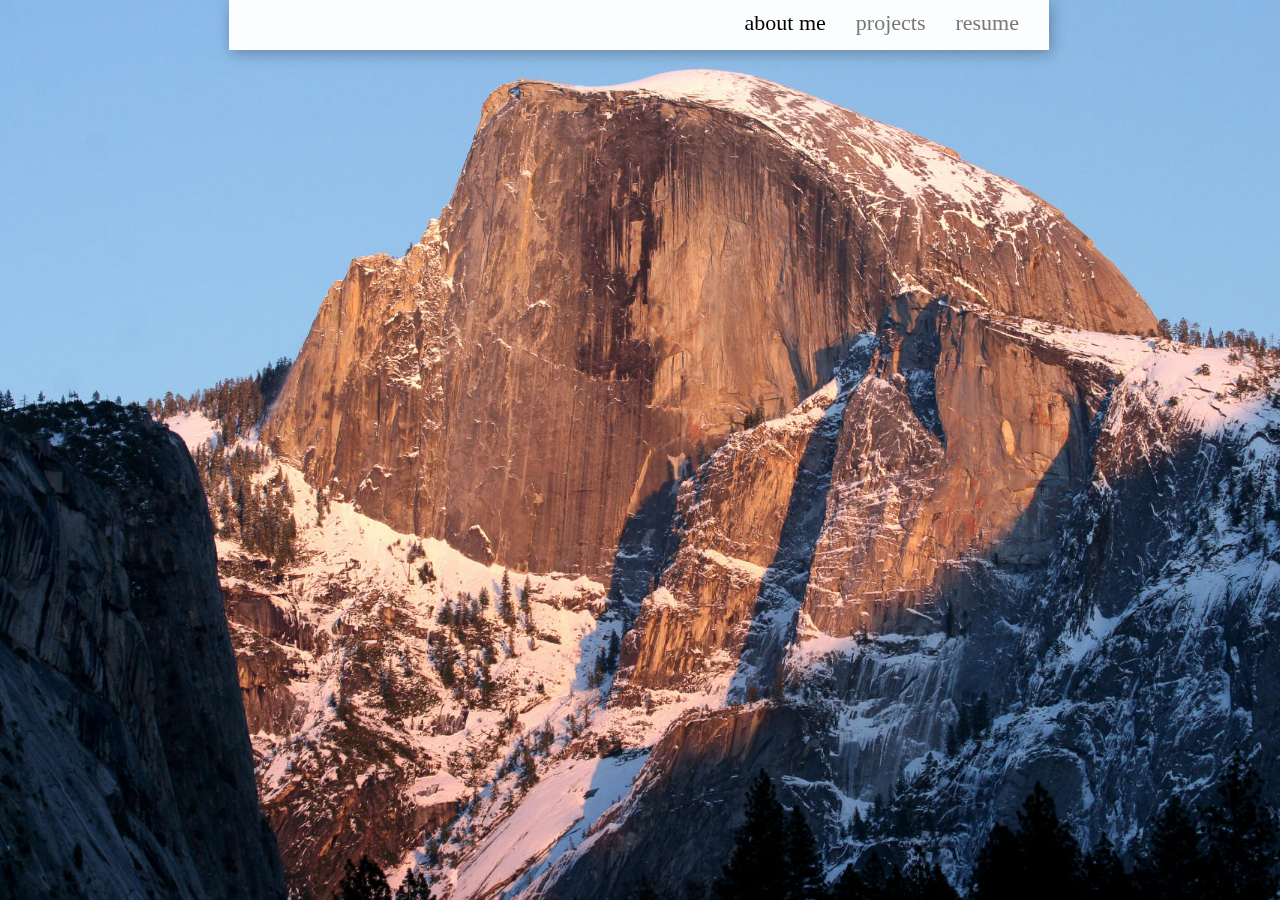
<file: index.html>
<!DOCTYPE html>
<html>
	<head>
		<link type="text/css" rel="stylesheet" href="stylesheet.css"/>
		<title>About Me</title>
	</head>
	<body>
		<div id="header-cont">
			<div id="header">
				<a href="resume.html"><div id="resume"> resume </div></a>
				<a href="projects.html"><div id="projects"> projects </div></a>
				<a href="index.html"><div id="currAbout_me"> about me </div></a>
			</div>
		</div>
		<div id="mainBody"> </div>
		
		
		
	</body>
</html>
</file>
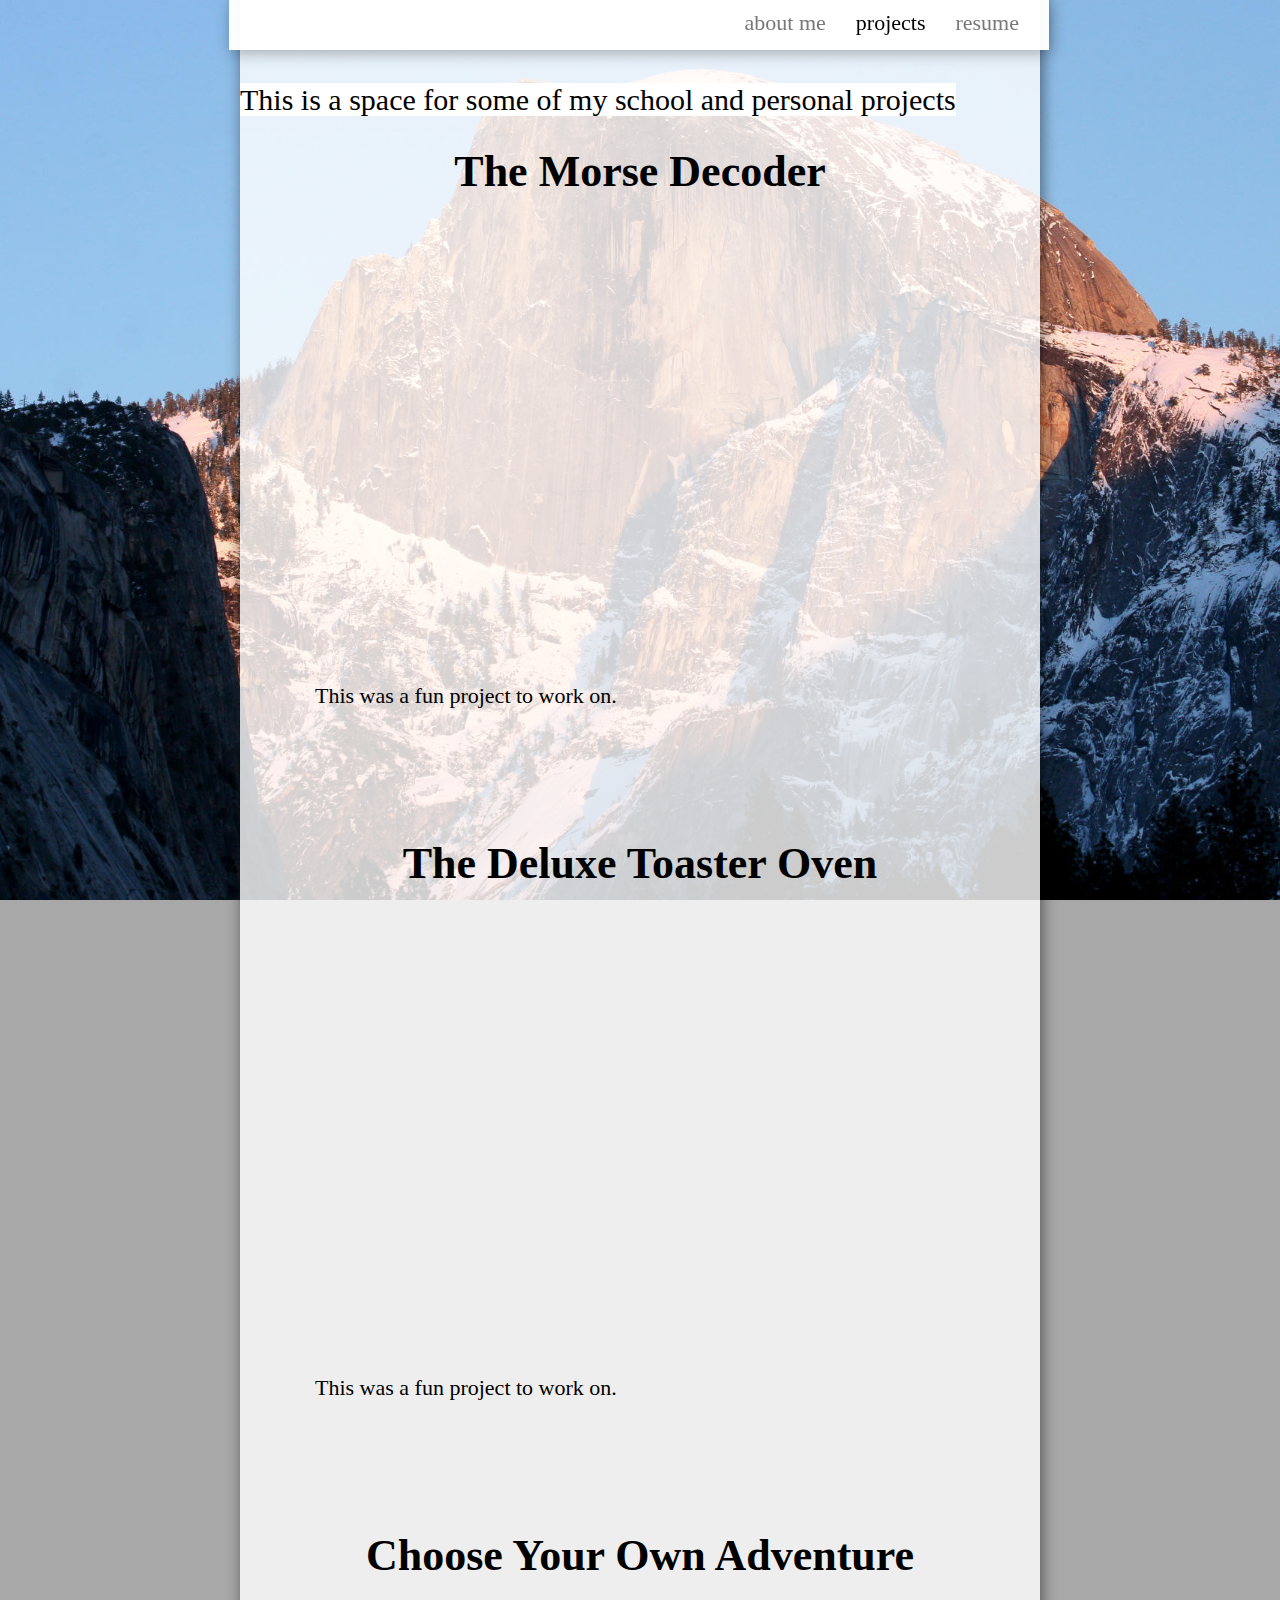
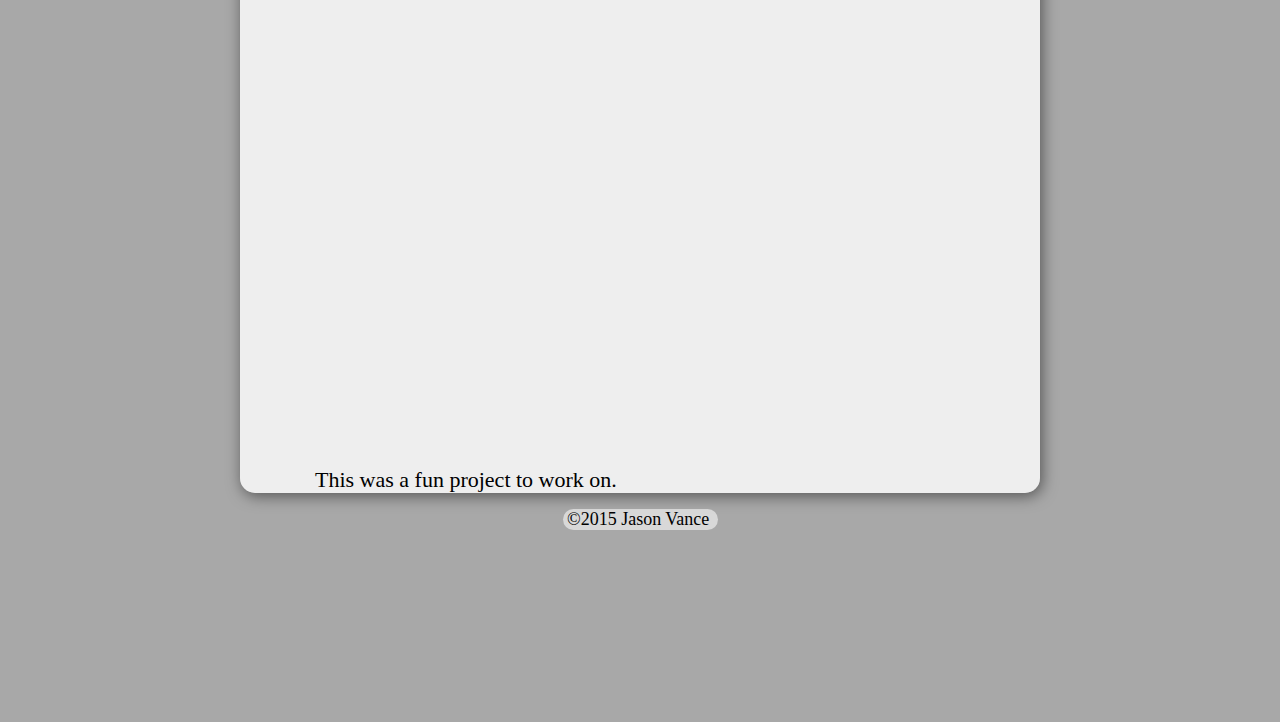
<file: projects.html>
<!DOCTYPE html>
<html>
	<head>
		<link type="text/css" rel="stylesheet" href="stylesheet.css"/>
		<title>Projects</title>
	</head>
	<body>
		<div id="header-cont">	
			<div id="header">
				<a href="resume.html"><div id="resume"> resume </div></a>
				<a href="projects.html"><div id="currProjects"> projects </div></a>
				<a href="index.html"><div id="about_me"> about me </div></a>
			</div>
		</div>
		<div id="mainBody">
			<div style="width:100%; height: 275px"> </div>
			
			<p_projects_intro> This is a space for some of my school and personal projects </p_projects_intro>
			
			<div id="project1">
				
				<h1> The Morse Decoder </h1>
				<iframe width="800" height="450" src="https://www.youtube.com/embed/ta4s01usSLs" frameborder="0" allowfullscreen></iframe>
				<p_projects> This was a fun project to work on. </p_projects>
			
			</div>

			<div style="width:100%; height: 100px"> </div>
			
			<div id="project2">
				
				<h1> The Deluxe Toaster Oven </h1>
				<iframe width="800" height="450" src="https://www.youtube.com/embed/PcgchJHvEWA" frameborder="0" allowfullscreen></iframe>
				<p_projects> This was a fun project to work on. </p_projects>
			
			</div>

			<div style="width:100%; height: 100px"> </div>
			
			<div id="project2">
				
				<h1> Choose Your Own Adventure </h1>
				<iframe width="800" height="450" src="https://www.youtube.com/embed/_7w-7buFeFE" frameborder="0" allowfullscreen></iframe>
				<p_projects> This was a fun project to work on. </p_projects>
			
			</div> 
			







		</div>
		<br><br>
		<p style="margin-left:auto; margin-right:auto; font-size:15; background-color:rgba(255,255,255,.55); border-radius: 20px; width: 155px;">&nbsp;&copy;2015 Jason Vance</p>
		
		
	</body>
</html>
</file>
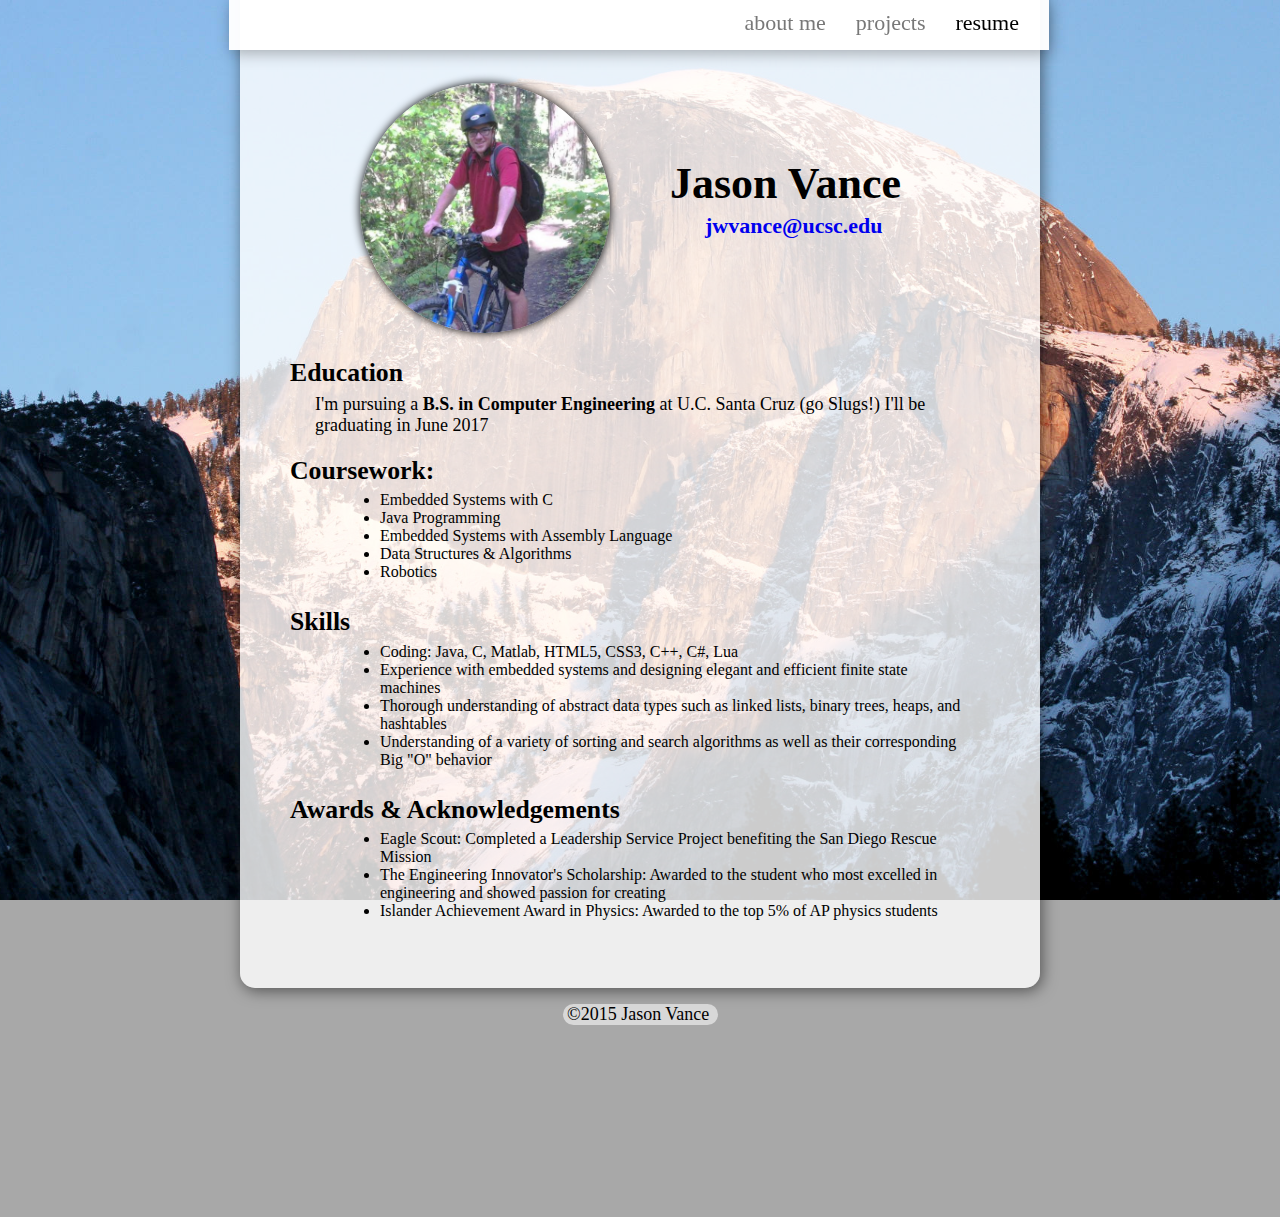
<file: resume.html>
<!DOCTYPE html>
<html>
	<head>
		<link type="text/css" rel="stylesheet" href="stylesheet.css"/>
		<title>Resume</title>
	</head>
	<body>
		<div id="header-cont">
			<div id="header">
				<a href="resume.html"><div id="currResume"> resume </div></a>
				<a href="projects.html"><div id="projects"> projects </div></a>
				<a href="index.html"><div id="about_me"> about me </div></a>
			</div>
		</div>
		
		<div id="mainBody">
			<div id="heading"> 
				<div id="profPic"> </div>
				<h1 id="resumeName">Jason Vance</h1>
				<a href="mailto:jwvance@ucsc.edu"><h4 id="email">jwvance@ucsc.edu</h4></a>
			</div>
			
			<h3 id="education">Education</h3>
			<p> I'm pursuing a <strong>B.S. in Computer Engineering</strong> at U.C. Santa Cruz (go Slugs!) I'll be graduating in June 2017</p>
			
			<br>
			
			<br>
			
			<h3 id="courses"> Coursework: </h3>
			<ul>
				<li> Embedded Systems with C </li>
				<li> Java Programming </li>
				<li> Embedded Systems with Assembly Language </li>
				<li> Data Structures & Algorithms </li>
				<li> Robotics </li>
			</ul>

			<h3 id="skills"> Skills </h3>
			<ul>
				<li>Coding: Java, C, Matlab, HTML5, CSS3, C++, C#, Lua </li>
				<li>Experience with embedded systems and designing elegant and efficient finite state machines </li>
				<li>Thorough understanding of abstract data types such as linked lists, binary trees, heaps, and hashtables </li>
				<li>Understanding of a variety of sorting and search algorithms as well as their corresponding Big "O" behavior</li>
			</ul>
			
			<h3 id="awards">Awards & Acknowledgements</h3>
			<ul>
				<li>Eagle Scout: Completed a Leadership Service Project benefiting the San Diego Rescue Mission</li>
					
						
				<li>The Engineering Innovator's Scholarship: Awarded to the student who most excelled in engineering and showed passion for creating</li>
			
				<li>Islander Achievement Award in Physics: Awarded to the top 5% of AP physics students </li>
			</ul>
			
			<br>
			<br>
					
			
		</div>
		<br><br>
		<p style="margin-left:auto; margin-right:auto; font-size:15; background-color:rgba(255,255,255,.55); border-radius: 20px; width: 155px;">&nbsp;&copy;2015 Jason Vance</p>
		
		
	</body>
</html>
</file>
<file: stylesheet.css>
body {
	background-image: url(halfdome.jpg);
	background-position: 20% 0%; 
	background-size: cover;
	background-repeat: no-repeat;
	background-color: #a8a8a8;
	background-attachment: fixed;
}

#header-cont {
	margin-left: -9px;
	width: 100%;
	position: fixed;
	top: 0px;
}

#header {
	margin-left: auto;
	margin-right: auto;
	height: 50px;
	width: 820px;
	background-color: rgba(255,255,255,.97);
	box-shadow: 2px 3px 15px rgba(0,0,0,.3);
}

#projects {
	font-family: Segoe UI;
	font-size: 22px;
	float: right;
	padding-right: 30px;
	padding-top: 10px;
	color: #787878;
	transition: text-shadow .3s;
}

#projects:hover {
	text-shadow: 2px 2px 10px rgba(0,0,0,.5);	
}

#currProjects {
	font-family: Segoe UI;
	font-size: 22px;
	float: right;
	padding-right: 30px;
	padding-top: 10px;
	color: black;
	transition: text-shadow .3s;
}

#currProjects:hover {
	text-shadow: 2px 2px 10px rgba(0,0,0,.5);	
}

#about_me {
	font-family: Segoe UI;
	font-size: 22px;
	float: right;
	padding-right: 30px;
	padding-top: 10px;
	color: #787878;
	transition: text-shadow .3s;
}

#about_me:hover {
	text-shadow: 2px 2px 10px rgba(0,0,0,.5);
}

#currAbout_me {
	font-family: Segoe UI;
	font-size: 22px;
	float: right;
	padding-right: 30px;
	padding-top: 10px;
	color: black;
	transition: text-shadow .3s;
}

#currAbout_me:hover {
	text-shadow: 2px 2px 10px rgba(0,0,0,.5);
}

#resume {
	font-family: Segoe UI;
	font-size: 22px;
	float: right;
	padding-right: 30px;
	padding-top: 10px;
	color: #787878;
	transition: text-shadow .3s;
}

#resume:hover {
	text-shadow: 2px 2px 10px rgba(0,0,0,.5);	
}

#currResume {
	font-family: Segoe UI;
	font-size: 22px;
	float: right;
	padding-right: 30px;
	padding-top: 10px;
	color: black;
	transition: text-shadow .3s;
}

#currResume:hover {
	text-shadow: 2px 2px 10px rgba(0,0,0,.5);	
}

#mainBody {
	margin-right: auto;
	margin-left: auto;
	margin-top: -200px;
	font-family: Segoe UI;
	font-size: 22px;
	height: auto;
	width: 800px;
	background-color: rgba(255, 255, 255, 0.8);
	border-radius: 0 0 15px 15px;
	box-shadow: 2px 3px 15px rgba(0,0,0,.5);
}

/*resume page*/

#heading {
	width: 100%;
	height: 550px;
}

#profPic {
	margin-top: 275px;
	margin-left: 120px;
	margin-right: auto;
	float: left;
	height: 250px;
	width: 250px;
	border-radius: 250px;
	background-image: url(profPic.jpg);
	background-size: 600px 450px;
	background-position: 50% 45%; 
	box-shadow: 0px 0px 10px black;
}

#resumeName {
	float: left;
	margin-top: 350px;
	margin-left: 60px;
}

#email {	
	float:left;
	margin-top: -120px;
	margin-left: 465px;
}

#education {
	clear: both;
	margin-top: 0px;
	margin-left: 50px;
}

#courses {
	margin-top: -50px;
	margin-left: 50px;
}

#skills {
	margin-left: 50px;
}

#awards {
	margin-left: 50px;
}

p {
	font-size: 18px;
	margin-top:-20px;
	margin-left: 75px;
	margin-right: 75px;
}

ul {
	margin-top: -20px;
	margin-left: 100px;
	margin-right: 75px;
	font-size: 16px;
}


/*projects page*/

h1 {
	text-align: center;
}

p_projects_intro {
	font-size: 30px;
	background-color: white;
}

p_projects {
	margin-left: 75px;
	margin-right: 75px;
}
	
#project1 {
	width: 100%;
	height: auto;
	
}

#project2 {
	width: 100%;
	height: auto;
	
}

.vids {
	margin-top: 0px;
}
</file>
